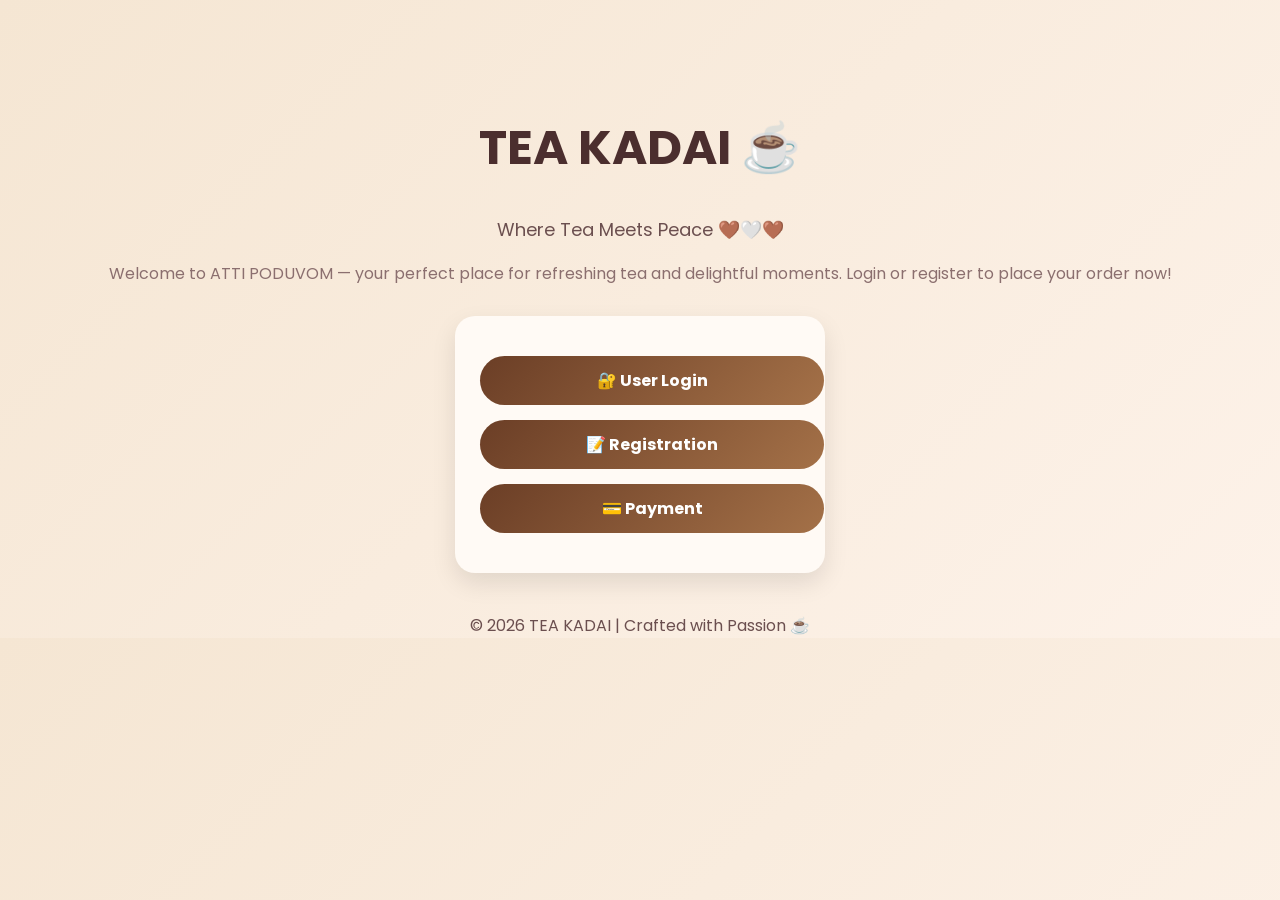
<file: html-css/index.html>
<!DOCTYPE html>
<html lang="en">
<head>
<meta charset="UTF-8">
<title>TEA KADAI | Premium Tea Lounge</title>

<link rel="stylesheet" href="landing.css">

<link href="https://fonts.googleapis.com/css2?family=Poppins:wght@300;600&display=swap" rel="stylesheet">

</head>

<body>


<div class="container">


    <h1>TEA KADAI ☕</h1>

    <p class="tagline">Where Tea Meets Peace 🤎🤍🤎</p>

    <p class="sub">
        Welcome to ATTI PODUVOM — your perfect place for refreshing tea and delightful moments.
        Login or register to place your order now!
    </p>

    <div class="card">

        <a href="login.html" class="btn">🔐 User Login</a>

        <a href="feedback.html" class="btn">📝 Registration</a>

        <a href="payment.html" class="btn">💳 Payment</a>

    </div>

</div>

<footer>
    © 2026 TEA KADAI | Crafted with Passion ☕
</footer>

</body>
</html>
</file>
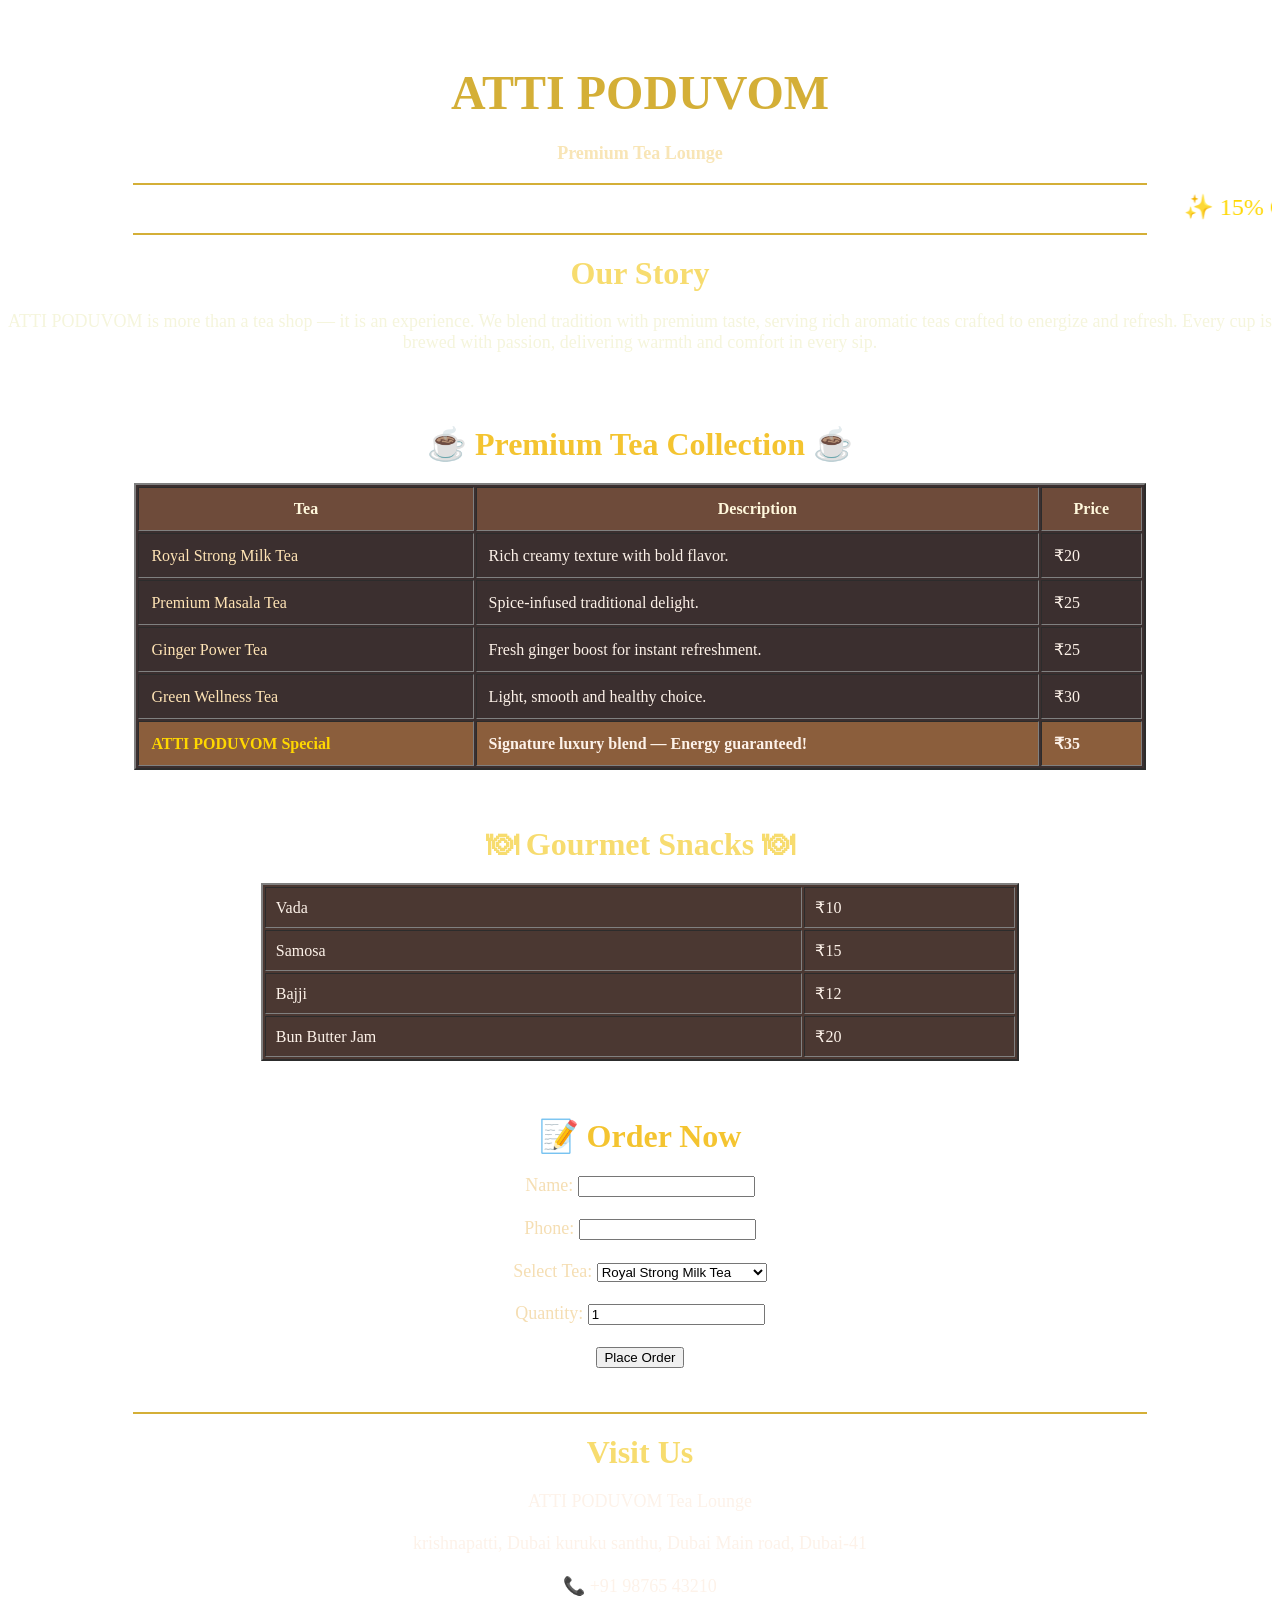
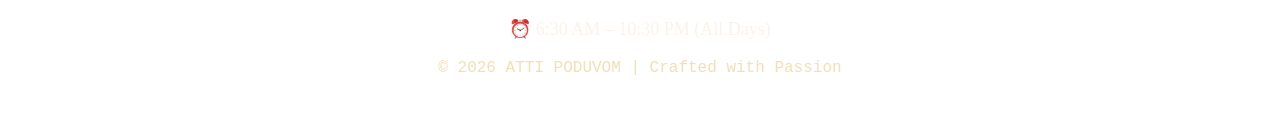
<file: atti_poduvom.html>
<!DOCTYPE html>
<html>
<head>
    <title>ATTI PODUVOM | Premium Tea Lounge</title>
</head>

<body background="https://images.pexels.com/photos/312418/pexels-photo-312418.jpeg" text="#fdf2e9">

<!-- HEADER -->
<center>
    <br><br>
    <h1><font face="Georgia" size="8" color="#d4af37">ATTI PODUVOM</font></h1>
    <h3><font face="Verdana" size="4" color="#f8e5b6">Premium Tea Lounge</font></h3>
    <p><font face="Courier New" size="4" color="#ffffff">
    </font></p>
</center>

<hr width="80%" color="#d4af37">

<!-- MOVING DISCOUNT -->
<marquee direction="left" scrollamount="6">
    <font face="Arial Black" size="5" color="#ffd700">
        ✨ 15% OFF Evening Special | ☕ Buy 2 Get 1 Free | 🔥 Signature Blend @ ₹35 | 🎉 Weekend Combo Offers
    </font>
</marquee>

<hr width="80%" color="#d4af37">

<!-- ABOUT SECTION -->
<center>
    <h2><font face="Georgia" size="6" color="#f7dc6f">Our Story</font></h2>
    <p>
        <font face="Verdana" size="4" color="#f5f5dc">
        ATTI PODUVOM is more than a tea shop — it is an experience.
        We blend tradition with premium taste, serving rich aromatic teas
        crafted to energize and refresh. Every cup is brewed with passion,
        delivering warmth and comfort in every sip.
        </font>
    </p>
</center>

<br><br>

<!-- MENU SECTION -->
<center>
    <h2><font face="Georgia" size="6" color="#f4c430">☕ Premium Tea Collection ☕</font></h2>
</center>

<table border="2" width="80%" align="center" cellpadding="12" bgcolor="#3b2f2f">
    <tr bgcolor="#6e4b3a">
        <th><font color="#fff8dc">Tea</font></th>
        <th><font color="#fff8dc">Description</font></th>
        <th><font color="#fff8dc">Price</font></th>
    </tr>

    <tr>
        <td><font color="#ffe4b5">Royal Strong Milk Tea</font></td>
        <td>Rich creamy texture with bold flavor.</td>
        <td>₹20</td>
    </tr>

    <tr>
        <td><font color="#ffe4b5">Premium Masala Tea</font></td>
        <td>Spice-infused traditional delight.</td>
        <td>₹25</td>
    </tr>

    <tr>
        <td><font color="#ffe4b5">Ginger Power Tea</font></td>
        <td>Fresh ginger boost for instant refreshment.</td>
        <td>₹25</td>
    </tr>

    <tr>
        <td><font color="#ffe4b5">Green Wellness Tea</font></td>
        <td>Light, smooth and healthy choice.</td>
        <td>₹30</td>
    </tr>

    <tr bgcolor="#8b5e3c">
        <td><b><font color="#ffd700">ATTI PODUVOM Special</font></b></td>
        <td><b>Signature luxury blend — Energy guaranteed!</b></td>
        <td><b>₹35</b></td>
    </tr>
</table>

<br><br>

<!-- SNACKS SECTION -->
<center>
    <h2><font face="Georgia" size="6" color="#f7dc6f">🍽 Gourmet Snacks 🍽</font></h2>
</center>

<table border="2" width="60%" align="center" cellpadding="10" bgcolor="#4b3832">
    <tr><td>Vada</td><td>₹10</td></tr>
    <tr><td>Samosa</td><td>₹15</td></tr>
    <tr><td>Bajji</td><td>₹12</td></tr>
    <tr><td>Bun Butter Jam</td><td>₹20</td></tr>
</table>

<br><br>

<!-- ORDER FORM -->
<center>
    <h2><font face="Georgia" size="6" color="#f4c430">📝 Order Now</font></h2>

    <form>
        <font face="Verdana" size="4" color="#f5deb3">
        Name: <input type="text"><br><br>
        Phone: <input type="text"><br><br>

        Select Tea:
        <select>
            <option>Royal Strong Milk Tea</option>
            <option>Premium Masala Tea</option>
            <option>Ginger Power Tea</option>
            <option>Green Wellness Tea</option>
            <option>ATTI PODUVOM Special</option>
        </select>
        <br><br>

        Quantity: <input type="number" min="1" value="1"><br><br>

        <input type="submit" value="Place Order">
        </font>
    </form>
</center>

<br><br>
<hr width="80%" color="#d4af37">

<!-- CONTACT -->
<center>
    <h2><font face="Georgia" size="6" color="#f7dc6f">Visit Us</font></h2>

    <font face="Verdana" size="4" color="#fdf2e9">
        ATTI PODUVOM Tea Lounge<br><br>
        krishnapatti, Dubai kuruku santhu, Dubai Main road, Dubai-41<br><br>
        📞 +91 98765 43210<br><br>
        ⏰ 6:30 AM – 10:30 PM (All Days)
    </font>

    <br><br>
    <font face="Courier New" size="3" color="#f5deb3">
        © 2026 ATTI PODUVOM | Crafted with Passion
    </font>
</center>

<br><br>

</body>
</html>
</file>
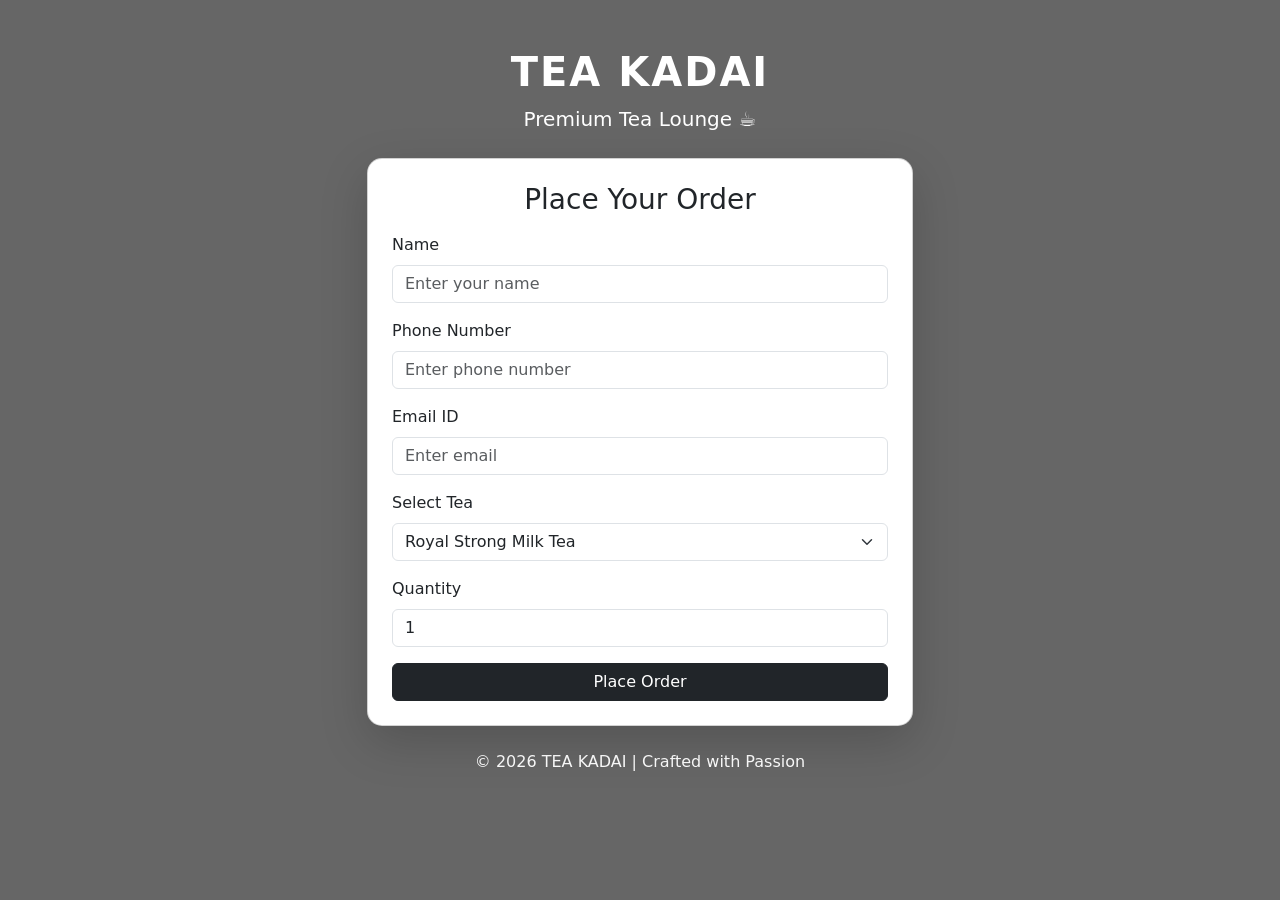
<file: html-css/feedback.html>
<!DOCTYPE html>
<html lang="en">
<head>
    <meta charset="UTF-8">
    <title>TEA KADAI - Order Now</title>

    <!-- Bootstrap CDN -->
    <link href="https://cdn.jsdelivr.net/npm/bootstrap@5.3.0/dist/css/bootstrap.min.css" rel="stylesheet">

    <style>
        body {
            background: linear-gradient(rgba(0,0,0,0.6), rgba(0,0,0,0.6)),
            url('https://images.pexels.com/photos/312418/pexels-photo-312418.jpeg');
            background-size: cover;
            background-position: center;
            color: white;
        }

        .card {
            border-radius: 15px;
        }

        .title {
            font-weight: bold;
            letter-spacing: 2px;
        }
    </style>
</head>

<body>

<div class="container mt-5">

    <!-- Header -->
    <div class="text-center mb-4">
        <h1 class="title">TEA KADAI</h1>
        <p class="lead">Premium Tea Lounge ☕</p>
    </div>

    <!-- Form Card -->
    <div class="row justify-content-center">
        <div class="col-md-6">

            <div class="card p-4 shadow-lg">
                <h3 class="text-center mb-3 text-dark">Place Your Order</h3>

                <form>

                    <!-- Name -->
                    <div class="mb-3">
                        <label class="form-label text-dark">Name</label>
                        <input type="text" class="form-control" placeholder="Enter your name" required>
                    </div>

                    <!-- Phone -->
                    <div class="mb-3">
                        <label class="form-label text-dark">Phone Number</label>
                        <input type="tel" class="form-control" placeholder="Enter phone number" required>
                    </div>

                    <!-- Email -->
                    <div class="mb-3">
                        <label class="form-label text-dark">Email ID</label>
                        <input type="email" class="form-control" placeholder="Enter email" required>
                    </div>

                    <!-- Tea Selection -->
                    <div class="mb-3">
                        <label class="form-label text-dark">Select Tea</label>
                        <select class="form-select">
                            <option>Royal Strong Milk Tea</option>
                            <option>Premium Masala Tea</option>
                            <option>Ginger Power Tea</option>
                            <option>Green Wellness Tea</option>
                            <option>TEA KADAI Special</option>
                        </select>
                    </div>

                    <!-- Quantity -->
                    <div class="mb-3">
                        <label class="form-label text-dark">Quantity</label>
                        <input type="number" class="form-control" min="1" value="1">
                    </div>

                    <!-- Submit -->
                    <div class="d-grid">
                        <button class="btn btn-dark">Place Order</button>
                    </div>

                </form>
            </div>

        </div>
    </div>

    <!-- Footer -->
    <div class="text-center mt-4">
        <p>© 2026 TEA KADAI | Crafted with Passion</p>
    </div>

</div>

</body>
</html>
</file>
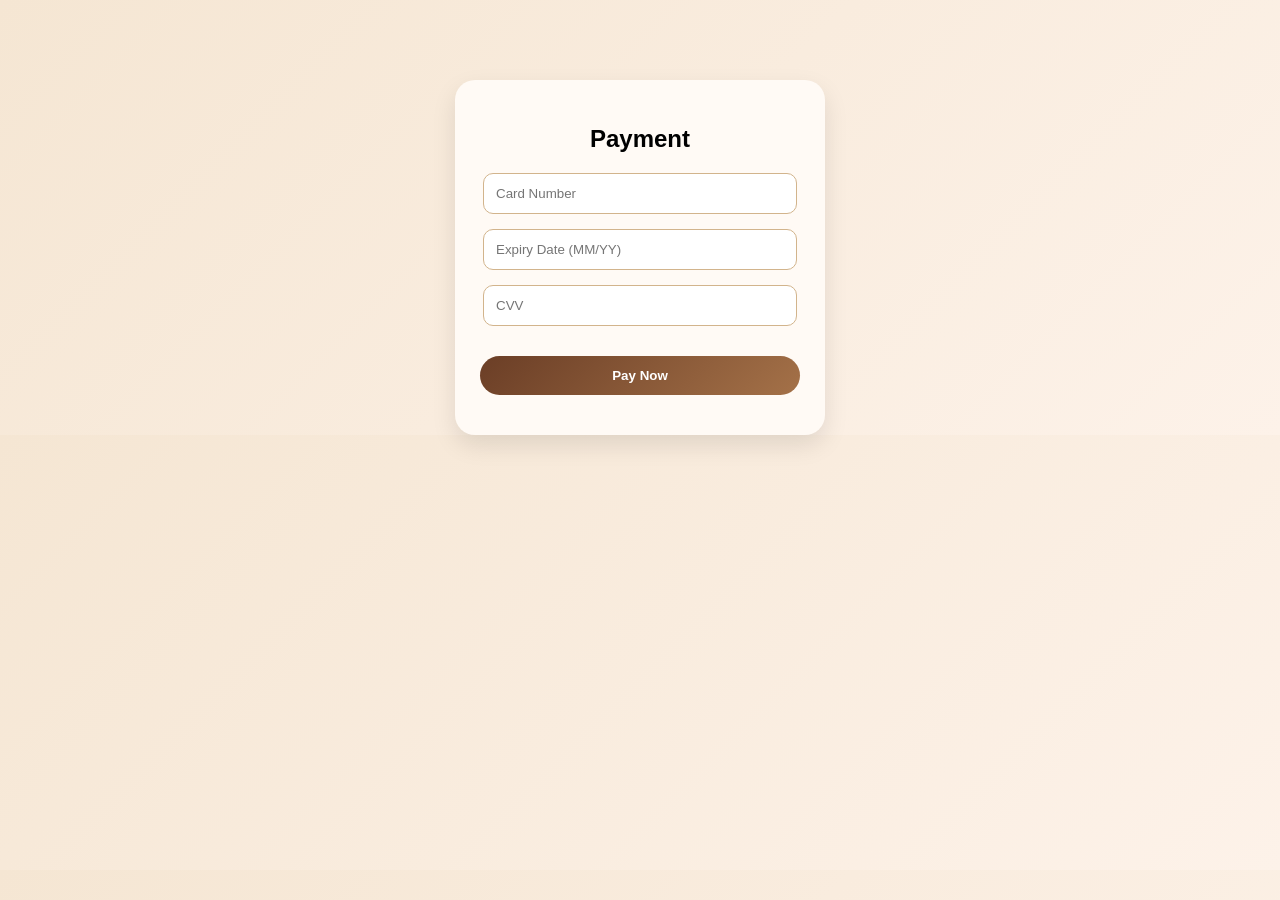
<file: html-css/payment.html>
<!DOCTYPE html>
<html>
<head>
<title>Payment</title>
<link rel="stylesheet" href="landing.css">
</head>

<body>

<div class="container">

    <div class="card">
        <h2>Payment</h2>

        <input type="text" id="card" placeholder="Card Number">
        <input type="text" id="expiry" placeholder="Expiry Date (MM/YY)">
        <input type="text" id="cvv" placeholder="CVV">

        <button class="btn" onclick="validatePayment()">Pay Now</button>
    </div>

</div>

<script>
function validatePayment() {
    var card = document.getElementById("card").value;
    var expiry = document.getElementById("expiry").value;
    var cvv = document.getElementById("cvv").value;

    if(card === "" || expiry === "" || cvv === "") {
        alert("⚠ Please fill all payment details");
        return false;
    }

    if(card.length !== 16 || isNaN(card)) {
        alert("⚠ Enter valid 16-digit card number");
        return false;
    }

    if(cvv.length !== 3 || isNaN(cvv)) {
        alert("⚠ Enter valid 3-digit CVV");
        return false;
    }

    alert("💳 Payment Successful!");
}
</script>

</body>
</html>
</file>
<file: html-css/landing.css>
body {
    margin: 0;
    font-family: 'Poppins', sans-serif;
    background: linear-gradient(135deg, #f5e6d3, #fdf2e9);
    display: flex;
    flex-direction: column;
    align-items: center;
}


.container {
    text-align: center;
    margin-top: 80px;
}


h1 {
    font-size: 48px;
    color: #4b2e2e;
}


.tagline {
    color: #6b4f4f;
    font-size: 18px;
}

.sub {
    color: #8b6f6f;
    margin-bottom: 30px;
}


.card {
    width: 320px;
    padding: 25px;
    background: #fffaf5;
    border-radius: 20px;
    box-shadow: 0 10px 25px rgba(0,0,0,0.1);
    margin: auto;
    text-align: center;
}


.btn {
    display: block;
    width: 100%;
    margin: 15px 0;
    padding: 12px;
    border-radius: 30px;
    background: linear-gradient(135deg, #6b3e26, #a47148);
    color: white;
    font-weight: bold;
    text-decoration: none;
    border: none;
    cursor: pointer;
    transition: 0.3s;
}

.btn:hover {
    transform: scale(1.05);
}


input {
    width: 90%;
    padding: 12px;
    border-radius: 10px;
    border: 1px solid #d2b48c;
    margin-bottom: 15px;
}


.google-btn {
    display: flex;
    align-items: center;
    justify-content: center;
    gap: 10px;
    background: white;
    color: #444;
    border: 1px solid #ccc;
    border-radius: 30px;
    padding: 10px;
    cursor: pointer;
    transition: 0.3s;
}

.google-btn img {
    width: 20px;
}

.google-btn:hover {
    background: #f5f5f5;
}


footer {
    margin-top: 40px;
    color: #6b4f4f;
}
</file>
